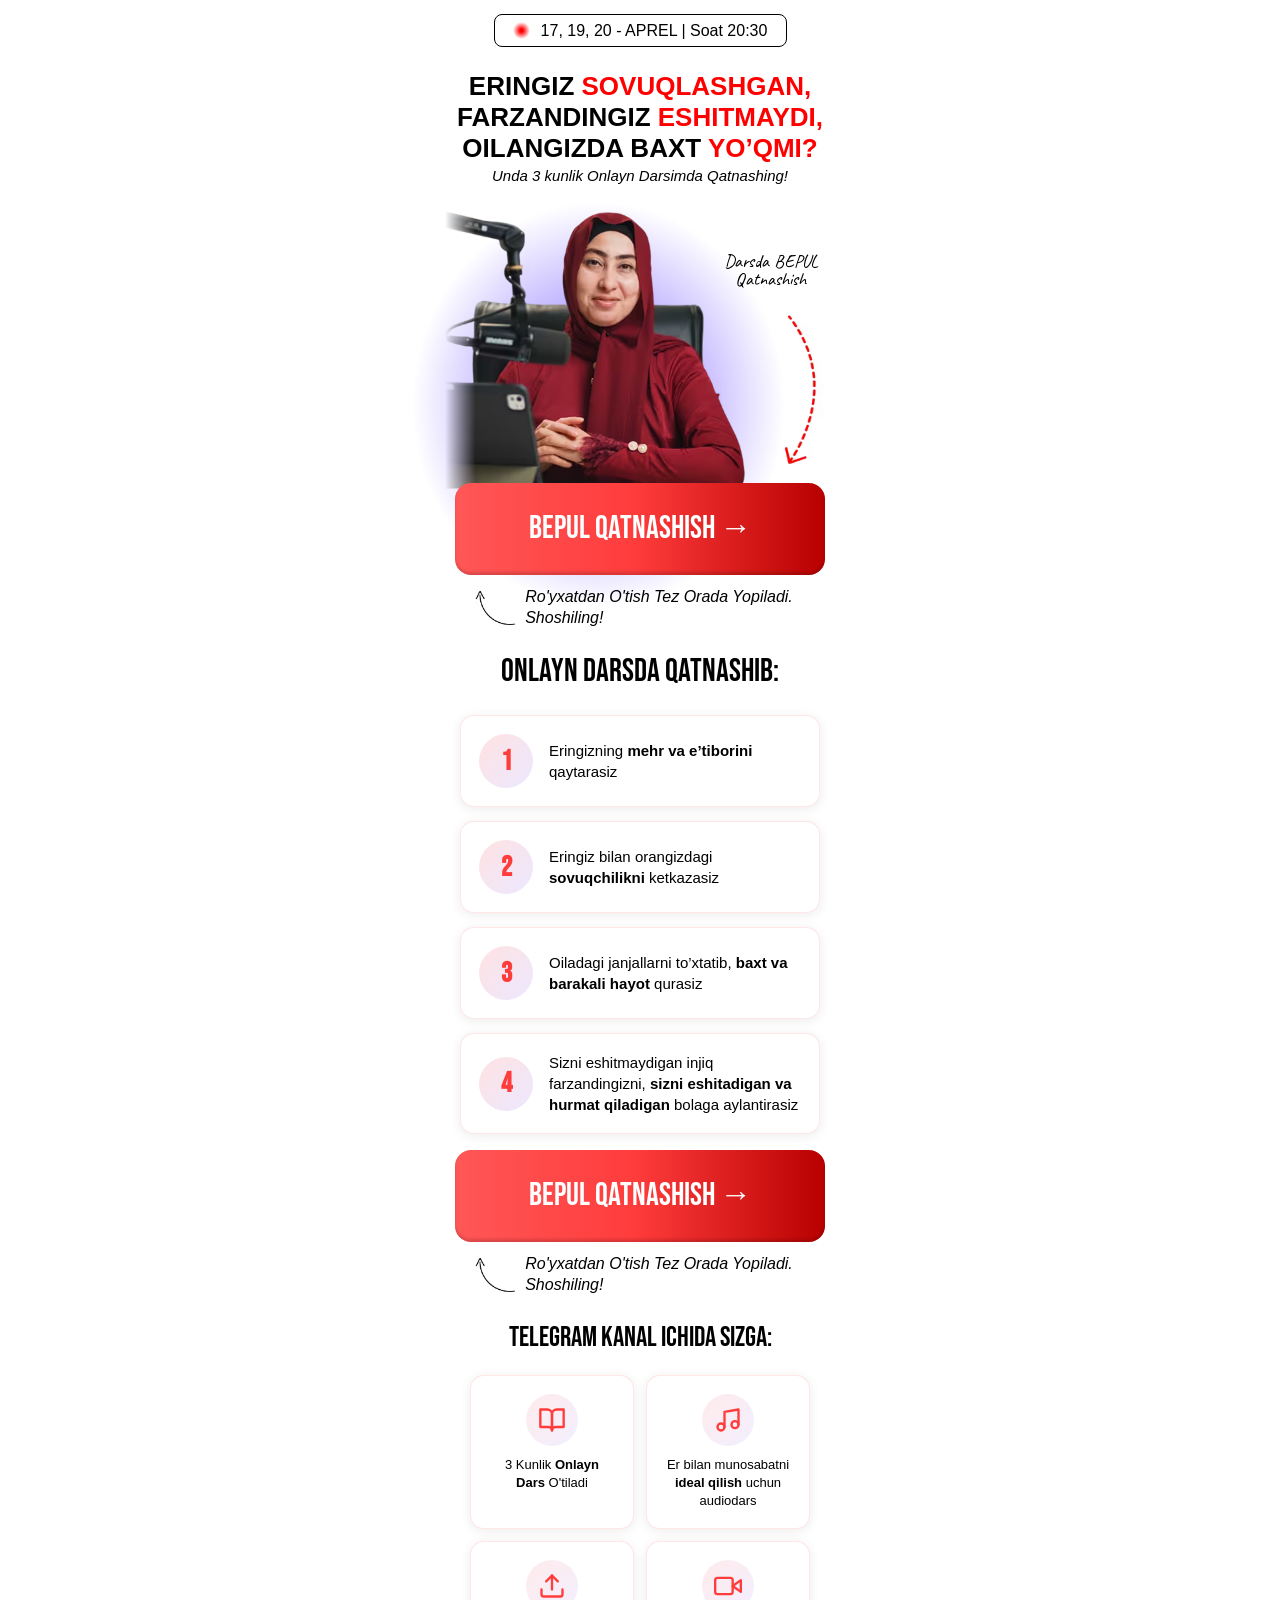
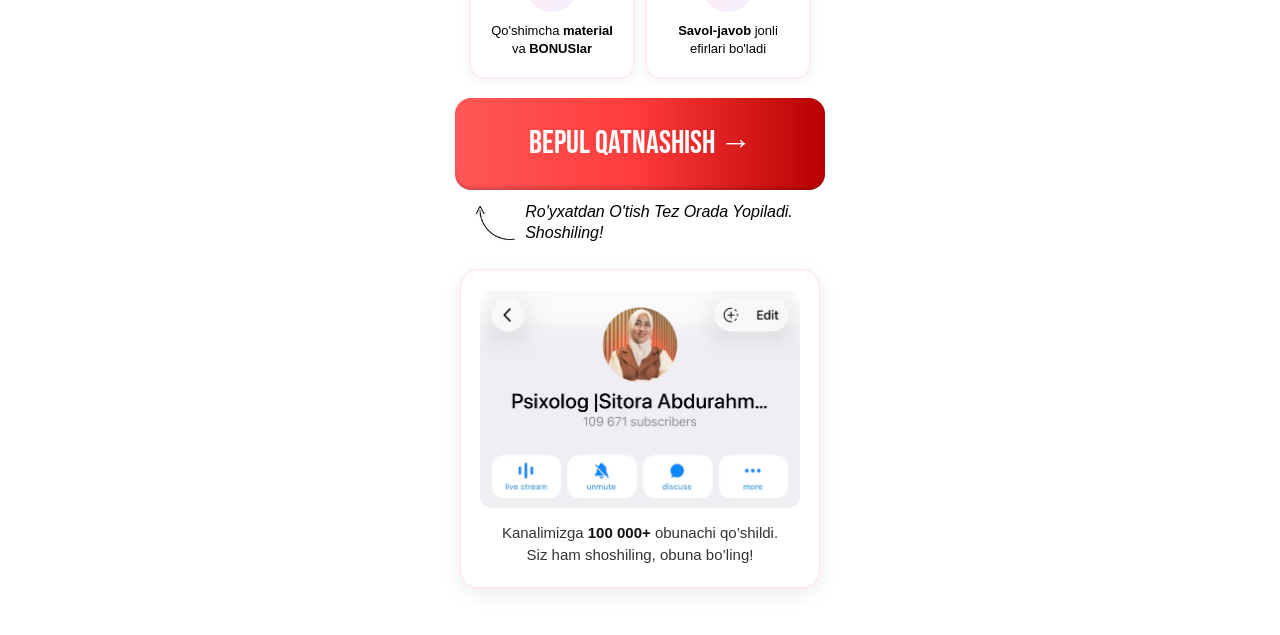
<file: index.html>
<!DOCTYPE html>
<html lang="uz">
<head>
    <meta charset="UTF-8">
    <meta name="viewport" content="width=device-width, initial-scale=1.0">
    <title>Psixologiya</title>
    <style>* { margin: 0; padding: 0; box-sizing: border-box } html, body { overflow-x: hidden } .hero { padding-top: 14px; padding-bottom: 21px } .hero__container { max-width: 390px; margin: 0 auto; padding: 0 10px; position: relative } .hero__top { display: flex; align-items: center; gap: 11px; justify-content: center; padding: 7px 16px; border-radius: 8px; border: 1px solid #000000; max-width: 293px; width: 100%; margin-bottom: 24px; margin-left: auto; margin-right: auto } .hero__top-dot { width: 17px; height: 17px; background: radial-gradient(50% 50% at 50% 50%, #FF0000 19.23%, rgba(255, 0, 0, 0) 100%) } .hero__top-text { font-family: Inter, sans-serif; font-weight: 400; font-size: 16px; line-height: 100% } .hero__title { font-family: Inter, sans-serif; font-weight: 900; font-size: clamp(18px, 6.2vw, 26px); line-height: 120%; text-align: center; text-transform: uppercase; white-space: nowrap } .hero__title span { color: #FF0000 } .hero__center { position: relative; max-width: 390px; margin: 0 auto } .hero__text{font-family: sans-serif; text-align: center; font-size: clamp(9px, 4vw, 15px); line-height: 140%; margin-bottom: 16px; white-space: nowrap } .hero__images { max-width: clamp(255px, 79vw, 302px); width: 100%; position: relative; z-index: 1; height: auto; -webkit-mask-image: linear-gradient(to left, black 90%, transparent 100%); mask-image: linear-gradient(to left, black 90%, transparent 100%); } .gradient { background: radial-gradient(50% 50% at 50% 50%, #7F64FF 0%, rgba(127, 100, 255, 0) 100%); width: 373px; height: 405px; position: absolute; top: 0; right: 50px } .hero__info p { font-family: Caveat, sans-serif; font-weight: 400; font-size: 18px; line-height: 100%; text-align: center; position: absolute; right: 17px; top: 50px } .hero__info img { position: absolute; right: -20px; max-width: clamp(120px, 40vw, 150px); width: 100%; height: 160px; top: 110px } .hero__btn { max-width: 370px; width: 100%; border-radius: 16px; background: linear-gradient(270deg, #B80000 0%, #FF3C3C 51.41%, #FF5757 100%); box-shadow: 0px -2.91px 2.91px 0px #00000026 inset; color: white; font-family: "Bebas Neue", sans-serif; font-weight: 400; font-size: 32px; line-height: 100%; text-align: center; text-transform: uppercase; border: none; margin-top: -10px; z-index: 3; display: flex; align-items: center; justify-content: center; margin-left: auto; margin-right: auto; position: relative; cursor: pointer; padding: 30px 22px; margin-bottom: 5px } .hero__arrow { display: flex; align-items: center; justify-content: center; margin-left: -20px; margin-bottom: 18px; gap: 2px } .hero__arrow p { font-family: Inter, sans-serif; font-weight: 400; font-size: clamp(12px, 4vw, 16px); line-height: 130% } .hero__arrow p span { font-weight: 600 } .timer { font-family: Inter, sans-serif; font-weight: 400; font-size: 26px; line-height: 100%; text-align: center; text-transform: uppercase; padding: 3px 14px; border-radius: 8px; border: 1px solid #FF0000; max-width: 100px; width: 100%; margin-bottom: 22px; margin-left: auto; margin-right: auto } .hero__box {} .hero__box-title { font-family: "Bebas Neue", sans-serif; font-weight: 400; font-size: 32px; line-height: 110%; text-align: center; text-transform: uppercase; margin-bottom: 26px } .hero__nav { display: flex; flex-direction: column; align-items: stretch; gap: clamp(10px, 3vw, 14px); max-width: clamp(280px, 90vw, 360px); margin: 0 auto 26px; padding: 0; list-style: none } .hero__item { display: flex; flex-direction: row; justify-content: flex-start; align-items: center; gap: clamp(12px, 4vw, 16px); padding: clamp(14px, 4vw, 18px); background: #fff; border-radius: 14px; box-shadow: 0 2px 12px rgba(0,0,0,0.08); border: 1px solid rgba(255,60,60,0.12); text-align: left } .hero__item-icon { width: clamp(44px, 13vw, 54px); height: clamp(44px, 13vw, 54px); border-radius: 50%; background: linear-gradient(135deg, rgba(255,60,60,0.15) 0%, rgba(127,100,255,0.15) 100%); display: flex; align-items: center; justify-content: center; flex-shrink: 0; font-family: "Bebas Neue", sans-serif; font-size: clamp(22px, 6.5vw, 28px); color: #FF3C3C; font-weight: 700 } .hero__item p { font-family: Inter, sans-serif; font-weight: 400; font-size: clamp(13px, 3.8vw, 15px); line-height: 140%; text-align: left; flex: 1; margin: 0 } .bonus { max-width: 390px; margin: 0 auto; } .bonus__title { font-family: "Bebas Neue", sans-serif; font-weight: 400; font-size: clamp(22px, 7vw, 28px); line-height: 120%; text-align: center; margin-bottom: clamp(14px, 5vw, 20px) } .bonus__grid { display: grid; grid-template-columns: 1fr 1fr; gap: clamp(8px, 3vw, 12px); max-width: clamp(280px, 87vw, 340px); margin: 0 auto } .bonus__card { display: flex; flex-direction: column; align-items: center; gap: clamp(6px, 2.5vw, 10px); padding: clamp(12px, 4.5vw, 18px) clamp(6px, 2.5vw, 10px); background: #fff; border-radius: 14px; box-shadow: 0 2px 12px rgba(0,0,0,0.08); border: 1px solid rgba(255,60,60,0.12); text-align: center } .bonus__icon { width: clamp(40px, 13vw, 52px); height: clamp(40px, 13vw, 52px); border-radius: 50%; background: linear-gradient(135deg, rgba(255,60,60,0.1) 0%, rgba(127,100,255,0.1) 100%); display: flex; align-items: center; justify-content: center; flex-shrink: 0 } .bonus__text { font-family: Inter, sans-serif; font-weight: 400; font-size: clamp(11px, 3.5vw, 13px); line-height: 140% } .channel { max-width: 360px; margin: 10px auto 26px; padding: 20px 18px; background: #fff; border-radius: 18px; border: 1px solid rgba(255,60,60,0.15); box-shadow: 0 6px 20px rgba(0,0,0,0.08); display: flex; flex-direction: column; align-items: center; gap: 14px; text-align: center } .channel__img { width: 100%; max-width: 320px; height: auto; border-radius: 12px; display: block } .channel__title { font-family: "Bebas Neue", sans-serif; font-weight: 400; font-size: clamp(22px, 6.8vw, 28px); line-height: 110%; text-transform: uppercase; color: #111 } .channel__title span { color: #FF3C3C } .channel__text { font-family: Inter, sans-serif; font-weight: 400; font-size: clamp(13px, 3.8vw, 15px); line-height: 150%; color: #333 } .channel__text b { color: #111; font-weight: 700 } @media (max-width:340px) { .hero__info img { height: 125px } }</style>
    <link rel="stylesheet" href="./css/main.css" media="print" onload="this.media='all'" />
    <noscript><link rel="stylesheet" href="./css/main.css" /></noscript>
</head>

<body>
    <section class="hero">
        <div class="hero__top">
            <div class="hero__top-dot"></div>
            <p class="hero__top-text">17, 19, 20 - APREL | Soat 20:30</p>
        </div>

        <h1 class="hero__title">ERINGIZ <span>SOVUQLASHGAN,</span> <br>
            FARZANDINGIZ <span>ESHITMAYDI,</span> <br> OILANGIZDA BAXT <span>YO’QMI?</span></h1>
        <p class="hero__text"><i>Unda 3 kunlik Onlayn Darsimda Qatnashing!</i></p>

        <div class="hero__center">
            <img class="hero__images" src="./images/speaker.avif" loading="eager" decoding="async" fetchpriority="high" width="302"
                height="287" alt="speaker">
            <div class="speaker-bg"></div>
            <div class="gradient"></div>
            <div class="hero__info">
                <p>Darsda BEPUL <br> Qatnashish</p>
                <img src="./images/arrow.avif" loading="lazy" decoding="async" width="31" height="150" alt="arrow">
            </div>
        </div>
        <div class="hero__container">
            <button class="hero__btn webinar-cta">BEPUL QATNASHISH →</button>

            <div class="hero__arrow">
                <img src="./images/arrowMin.avif" loading="lazy" decoding="async" width="56" height="56" alt="arrow">
                <p><i>Ro'yxatdan O'tish Tez Orada Yopiladi. <br> Shoshiling!</i></p>
            </div>

            <div class="hero__box">
                <h2 class="hero__box-title">Onlayn Darsda Qatnashib:</h2>

                <ul class="hero__nav">
                    <li class="hero__item">
                        <div class="hero__item-icon">1</div>
                        <p>Eringizning <b>mehr va e’tiborini</b> qaytarasiz</p>
                    </li>
                    <li class="hero__item">
                        <div class="hero__item-icon">2</div>
                        <p>Eringiz bilan orangizdagi <b>sovuqchilikni</b> ketkazasiz</p>
                    </li>
                    <li class="hero__item">
                        <div class="hero__item-icon">3</div>
                        <p>Oiladagi janjallarni to’xtatib, <b>baxt va barakali hayot</b> qurasiz</p>
                    </li>
                    <li class="hero__item">
                        <div class="hero__item-icon">4</div>
                        <p>Sizni eshitmaydigan injiq farzandingizni, <b>sizni eshitadigan va hurmat qiladigan</b> bolaga aylantirasiz</p>
                    </li>
                </ul>

                <button class="hero__btn webinar-cta">BEPUL QATNASHISH →</button>

                <div class="hero__arrow">
                    <img src="./images/arrowMin.avif" loading="lazy" decoding="async" width="56" height="56" alt="arrow">
                    <p><i>Ro'yxatdan O'tish Tez Orada Yopiladi. <br> Shoshiling!</i></p>
                </div>
            </div>

            <div class="bonus">
                <h2 class="bonus__title">Telegram Kanal Ichida Sizga:</h2>
                <div class="bonus__grid">
                    <div class="bonus__card">
                        <div class="bonus__icon">
                            <svg xmlns="http://www.w3.org/2000/svg" width="28" height="28" viewBox="0 0 24 24" fill="none" stroke="#FF3C3C" stroke-width="2" stroke-linecap="round" stroke-linejoin="round"><path d="M2 3h6a4 4 0 0 1 4 4v14a3 3 0 0 0-3-3H2z"/><path d="M22 3h-6a4 4 0 0 0-4 4v14a3 3 0 0 1 3-3h7z"/></svg>
                        </div>
                        <p class="bonus__text">3 Kunlik <b>Onlayn <br> Dars</b> O'tiladi</p>
                    </div>
                    <div class="bonus__card">
                        <div class="bonus__icon">
                            <svg xmlns="http://www.w3.org/2000/svg" width="28" height="28" viewBox="0 0 24 24" fill="none" stroke="#FF3C3C" stroke-width="2" stroke-linecap="round" stroke-linejoin="round"><path d="M9 18V5l12-2v13"/><circle cx="6" cy="18" r="3"/><circle cx="18" cy="16" r="3"/></svg>
                        </div>
                        <p class="bonus__text">Er bilan munosabatni <b>ideal qilish</b> uchun audiodars</p>
                    </div>
                    <div class="bonus__card">
                        <div class="bonus__icon">
                            <svg xmlns="http://www.w3.org/2000/svg" width="28" height="28" viewBox="0 0 24 24" fill="none" stroke="#FF3C3C" stroke-width="2" stroke-linecap="round" stroke-linejoin="round"><path d="M21 15v4a2 2 0 0 1-2 2H5a2 2 0 0 1-2-2v-4"/><polyline points="17 8 12 3 7 8"/><line x1="12" y1="3" x2="12" y2="15"/></svg>
                        </div>
                        <p class="bonus__text">Qo'shimcha <b>material</b> <br> va <b>BONUSlar</b></p>
                    </div>
                    <div class="bonus__card">
                        <div class="bonus__icon">
                            <svg xmlns="http://www.w3.org/2000/svg" width="28" height="28" viewBox="0 0 24 24" fill="none" stroke="#FF3C3C" stroke-width="2" stroke-linecap="round" stroke-linejoin="round"><polygon points="23 7 16 12 23 17 23 7"/><rect x="1" y="5" width="15" height="14" rx="2" ry="2"/></svg>
                        </div>
                        <p class="bonus__text"><b>Savol-javob</b> jonli <br>
                             efirlari bo'ladi</p>
                    </div>
                </div>

                <button class="hero__btn webinar-cta" style="margin-top: 20px">BEPUL QATNASHISH →</button>

                <div class="hero__arrow">
                    <img src="./images/arrowMin.avif" loading="lazy" decoding="async" width="56" height="56" alt="arrow">
                    <p><i>Ro'yxatdan O'tish Tez Orada Yopiladi. <br> Shoshiling!</i></p>
                </div>
            </div>

            <div class="channel">
                <img class="channel__img" src="./images/chanel.avif" loading="lazy" decoding="async" alt="Telegram kanal" />
                <p class="channel__text">Kanalimizga <b>100 000+</b> obunachi qo’shildi. <br> Siz ham shoshiling, obuna bo’ling!</p>
            </div>
        </div>
    </section>

    <!-- Modal -->
    <div id="registrationModal" class="homeModal" style="display: none">
        <div class="homeModalOverlay"></div>
        <div class="homeFormContainer">
            <button class="closeButton" id="closeModalBtn">
                <svg xmlns="http://www.w3.org/2000/svg" width="16" height="16" viewBox="0 0 12 12" fill="none">
                    <path d="M1 11L11 1M1 1.00001L11 11" stroke="currentColor" stroke-width="1.5"
                        stroke-linecap="round" />
                </svg>
            </button>
            <div class="homeFormTop">
                <h1 class="homeFormTopTitle">
                    Bepul qatnashish uchun ma'lumotlaringizni kiriting!
                </h1>
            </div>
            <form id="registrationForm" name="contact-form">
                <!-- ISM -->
                <div class="HomeFormRow">
                    <label class="HomeFormRowLabel" for="name">Ismingiz:</label>
                    <input class="HomeFormRowInput" type="text" id="name" name="name" placeholder="Ismingizni kiriting"
                        autocomplete="name" />
                    <p class="homeFormErrorText" id="nameError" style="display: none">
                        ❌ Ismingizni kiriting!
                    </p>
                </div>

                <!-- TELEFON -->
                <div class="HomeFormRow">
                    <label class="HomeFormRowLabel" for="phone">Telefon raqamingiz:</label>

                    <div class="phone-input-container">
                        <!-- LEFT: country -->
                        <button type="button" class="selected-country" id="selectedCountry">
                            <span class="selected-flag" id="selectedCountryFlag">🇺🇿</span>

                            <svg id="dropdownIcon" xmlns="http://www.w3.org/2000/svg" width="16" height="16"
                                viewBox="0 0 24 24" fill="none" stroke="currentColor" stroke-width="2"
                                stroke-linecap="round" stroke-linejoin="round">
                                <polyline points="6 9 12 15 18 9"></polyline>
                            </svg>
                            <span class="selected-code" id="selectedCountryCodeText">+998</span>
                        </button>

                        <!-- dropdown -->
                        <div class="country-dropdown" id="countryDropdown" style="display:none"></div>

                        <!-- RIGHT: phone input (number span inside) -->
                        <div class="phone-field">
                            <input class="HomeFormRowInput phone-input" type="tel" id="phone" name="phone"
                                inputmode="numeric" placeholder="88 888 88 88" autocomplete="tel"
                                style="border: none; background-color: transparent;padding-left: 5px;" />
                        </div>
                    </div>

                    <p class="homeFormErrorText" id="phoneError" style="display:none">
                        ❌ Telefon raqam mos emas!
                    </p>
                </div>


                <button type="submit" class="HomeFormBtn" id="submitBtn">
                    Telegramga O'tish &gt;
                </button>
            </form>

        </div>
    </div>
 
    <script src="./js/phoneFormatter.js" defer></script>
    <script src="./js/app.js" defer></script>
 <!-- Meta Pixel Code -->
<script defer >
!function(f,b,e,v,n,t,s)
{if(f.fbq)return;n=f.fbq=function(){n.callMethod?
n.callMethod.apply(n,arguments):n.queue.push(arguments)};
if(!f._fbq)f._fbq=n;n.push=n;n.loaded=!0;n.version='2.0';
n.queue=[];t=b.createElement(e);t.async=!0;
t.src=v;s=b.getElementsByTagName(e)[0];
s.parentNode.insertBefore(t,s)}(window, document,'script',
'https://connect.facebook.net/en_US/fbevents.js');
fbq('init', '933160972640903');
fbq('track', 'PageView');
</script>
<noscript><img height="1" width="1" style="display:none"
src="https://www.facebook.com/tr?id=933160972640903&ev=PageView&noscript=1"
/></noscript>
<!-- End Meta Pixel Code -->
</body>

</html>
</file>
<file: css/main.css>
@font-face { font-family: 'Bebas Neue'; src: url(../font/BebasNeue-Regular.subset-AZa-z-0-9-punct-percent.woff2); font-display: swap; } @font-face { font-family: 'Caveat'; src: url(../font/Caveat-Regular-balanced.woff2); font-display: swap; } .homeModal, .homeModalOverlay { position: fixed; top: 0; height: 100vh; width: 100%; left: 0; } .homeModal { z-index: 30; justify-content: center; align-items: center; display: flex; } .homeModalOverlay { background-color: rgba(0, 0, 0, 0.3); backdrop-filter: blur(5px); } .homeFormContainer { position: relative; z-index: 30; background-color: #fff; color: #000; border-radius: 8px; padding: 20px 40px 40px; width: 100%; max-width: 520px; box-shadow: 0 4px 12px rgba(0, 0, 0, 0.1); margin: 0 20px; position: fixed; top: 50%; left: 50%; transform: translate(-50%, -50%); } .homeFormTop { display: flex; justify-content: space-between; } .homeFormTopTitle { font-family: Inter, sans-serif; font-size: clamp(21px, 6.6vw, 24px); margin: 0 0 20px; color: #000; font-weight: 600; text-align: center; margin-left: auto; margin-right: auto; } .closeButton { background: 0 0; border: none; cursor: pointer; padding: 4px; justify-content: center; align-items: center; display: flex; position: absolute; top: 20px; right: 20px; color: #000; } .homeFormErrorText { color: #e53e3e; margin-bottom: 12px; font-size: 14px; font-family: system-ui, -apple-system, BlinkMacSystemFont, "Segoe UI", sans-serif; padding-top: 5px; padding-bottom: 5px; } .HomeFormRowInput, .HomeFormRowLabel { font-family: system-ui, -apple-system, BlinkMacSystemFont, "Segoe UI", sans-serif; font-size: 18px; } .HomeFormRow { margin-bottom: 20px; } .HomeFormRowLabel { display: block; margin-bottom: 6px; color: #000; } .HomeFormRowInput { width: 100%; padding: 10px 16px; border: 1px solid #c9c9c9; min-height: 48px; background-color: #f3f7f8; border-radius: 6px; font-weight: 400; outline: 0; height: 50px; transition: border-color 0.2s; } .HomeFormRowInput:focus { border-color: #D40000; } .HomeFormRowInput::placeholder { color: #aaa; } .HomeFormBtn { font-family: sans-serif; height: 60px; width: 100%; cursor: pointer; border-radius: 10px; background: linear-gradient(270deg, #B80000 0%, #FF3C3C 51.41%, #FF5757 100%); transition: 0.3s; font-weight: 700; font-size: 28px; color: white; text-transform: uppercase; border: none; position: relative; display: flex; align-items: center; justify-content: center; } .phone-input-container { display: flex; align-items: center; position: relative; border: 1px solid #c9c9c9; background-color: transparent; border-radius: 6px; } .phone-input-container:focus { border-color: #e71f1f; } .selected-code { display: flex; margin-left: 10px; } .country-selector { position: relative; margin-right: 10px; } .selected-country { color: #000; display: flex; align-items: center; padding: 10px; padding-right: 0; border-radius: 6px; cursor: pointer; min-height: 50px; font-family: sans-serif !important; font-size: 18px; font-weight: 400 !important; min-width: max-content; border: none; background-color: transparent; } .country-dropdown { position: absolute; top: 110%; left: 0; width: 100%; background-color: #fff; border: 1px solid #c9c9c9; border-radius: 6px; box-shadow: 0 4px 12px rgba(0, 0, 0, 0.1); z-index: 40; max-height: 200px; overflow-y: auto; font-family: sans-serif !important; font-weight: 400 !important; } .country-option { display: flex; justify-content: space-between; align-items: center; padding: 10px; cursor: pointer; font-family: sans-serif; font-weight: 400 !important; } .country-option:hover { background-color: #f3f7f8; } .country-option.selected { background-color: #e6f0fa; } @media screen and (max-width: 768px) { .homeFormContainer { max-width: 100%; padding: 80px 20px 20px; margin: 0; border-radius: 6px; height: 100vh; } .homeFormTopTitle { text-align: center; max-width: 408px; margin-left: auto; margin-right: auto; font-weight: 700; margin-bottom: 15px; } .homeFormTop { flex-direction: column; align-items: flex-start; } .closeButton { width: 100%; height: 50px; background-color: #000; color: #fff; padding-right: 20px; top: 0; left: 0; justify-content: end; } .homeFormErrorText { font-size: 12px; margin-bottom: 8px; } .HomeFormRowLabel { margin-bottom: 6px; } .HomeFormRowInput { padding: 0 12px; min-height: 40px; background-color: transparent; } .HomeFormRowInput::placeholder { color: #a3a3a3; } .HomeFormBtn { font-size: 18px; font-weight: 700; margin-top: 24px; } } @media screen and (max-width: 480px) { .homeFormContainer { max-width: 100%; padding: 80px 20px 20px; margin: 0; border-radius: 6px; height: 100vh; } .homeFormTopTitle { text-align: center; margin: 0 auto 15px; } .homeFormErrorText { font-size: 12px; margin-bottom: 8px; } .HomeFormRowLabel { margin-bottom: 6px; } .HomeFormRowInput { padding: 0 12px; min-height: 40px; background-color: transparent; border-radius: 10px; } .HomeFormRowInput::placeholder { color: #a3a3a3; } .HomeFormBtn { font-size: 16px; padding: 10px 0; margin-top: 24px; height: 50px; } }
</file>
